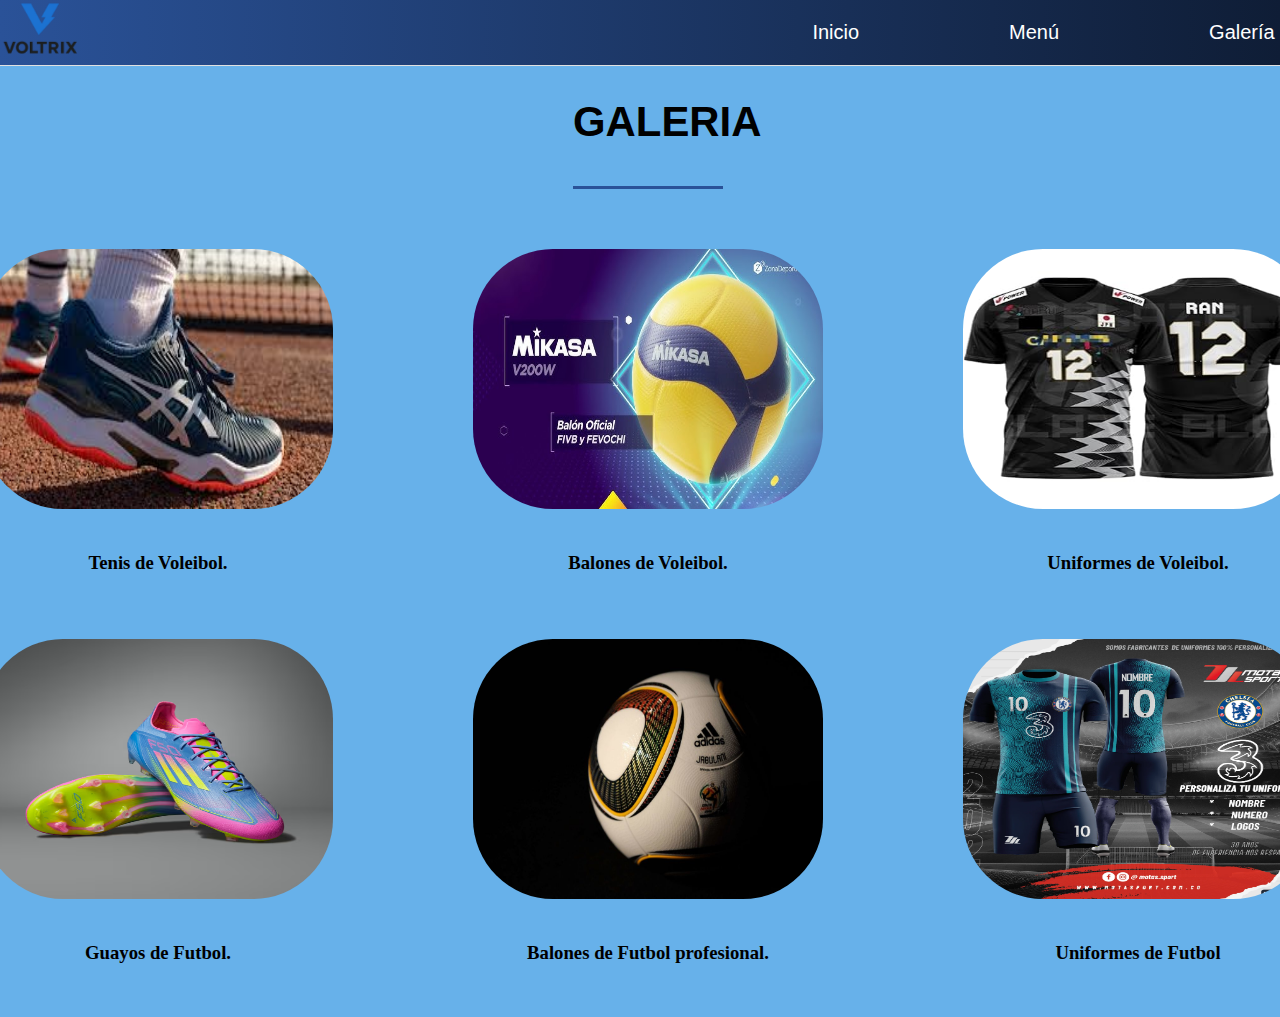
<file: galeria.html>
<!DOCTYPE html>
<html lang="en">
<head>
    <meta charset="UTF-8">
    <meta name="viewport" content="width=device-width, initial-scale=1.0">
    <title>Tienda Deportiva</title>
    <link rel="stylesheet" href="/css/galeria.css">
</head>
<body>
    <div class="con-header">
        <header>
            <div class="logo">
                <img src="/img/ChatGPT Image 2 oct 2025, 02_44_09 p.m..png" alt="">
            </div>
            <nav class="nave">
                <ul>
                    <li><a href="/index.html">Inicio</a></li>
                    <li><a href="/Menu.html">Menú</a></li>
                    <li><a href="/galeria.html">Galería</a></li>
                    <li><a href="#">Contactanos</a></li>
                </ul>
            </nav>
        </header>
     </div>
    <section class="galeria">
        <h2>GALERIA</h2>
        <div class="contenedor-imagenes">
            <div class="galeria-item">
                <img src="/img/p1.jpeg" alt="">
                <h3>Tenis de Voleibol.</h3>
            </div>
            <div class="galeria-item">
                <img src="/img/p2.jpg" alt="">
                <h3>Balones de Voleibol.</h3>
            </div>
            <div class="galeria-item">
                <img src="/img/p5.jpg" alt="">
                <h3>Uniformes de Voleibol.</h3>
            </div>
            <div class="galeria-item">
                <img src="/img/p4.avif" alt="">
                <h3>Guayos de Futbol.</h3>
            </div>
            <div class="galeria-item">
                <img src="/img/p3.jpg" alt="">
                <h3>Balones de Futbol profesional.</h3>
            </div>
            <div class="galeria-item">
                <img src="/img/p6.webp" alt="">
                <h3>Uniformes de Futbol</h3>
            </div>
        </div>
    </section>
</body>
</html>
</file>
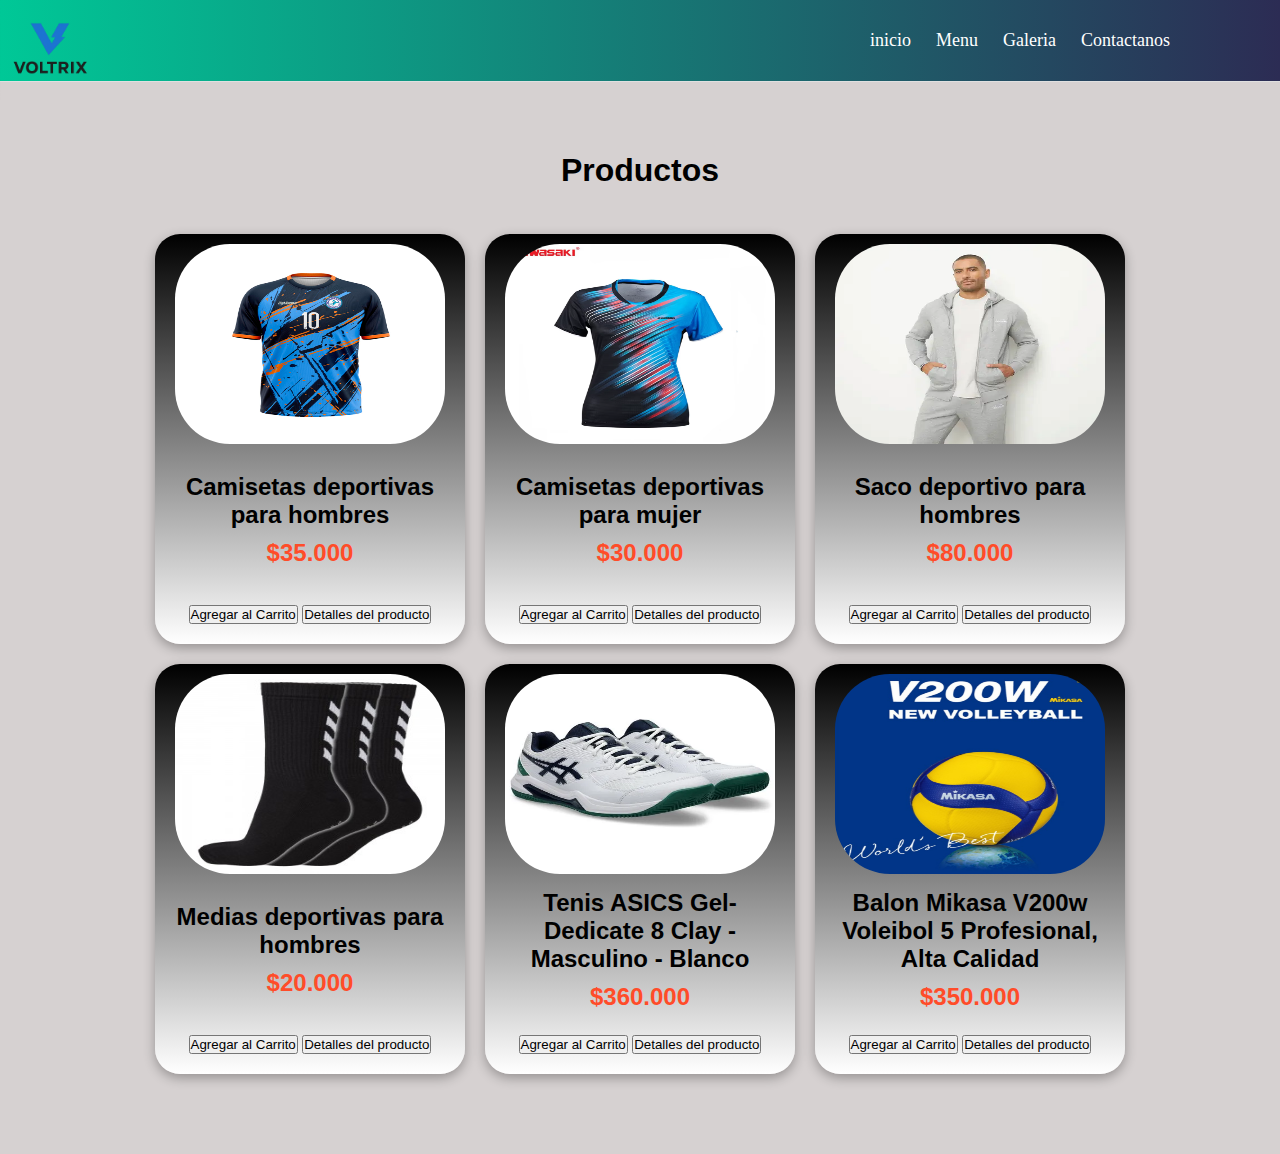
<file: Menu.html>
<!DOCTYPE html>
<html lang="en">
<head>
    <meta charset="UTF-8">
    <meta name="viewport" content="width=device-width, initial-scale=1.0">
    <title>Document</title>
    <link rel="stylesheet" href="./css/menu.css">
</head>
<body>
    <div class="con-header">
        <header>
            <div class="logo">
                <img src="./img/ChatGPT Image 2 oct 2025, 02_44_09 p.m..png" alt="">
            </div>
            <nav class="nav">
                <ul>
                    <li><a href="./index.html">inicio</a></li>
                    <li><a href="./menu.html">Menu</a></li>
                    <li><a href="./galeria.html">Galeria</a></li>
                    <li><a href="#">Contactanos</a></li>
                </ul>
            </nav>
        </header>
    </div>
        <section>
            <h1>Productos</h1>
            <div class="productos">
                <!--producto 1-->
                <div class="carta">
                    <img src="./img/camiseta  h.jpg" alt="">
                    <div class="texto">
                        <h2>Camisetas deportivas para hombres</h2>
                        <p class="precio">$35.000</p>
                    </div>
                    <div class="botones">
                        <button class="comprar">Agregar al Carrito</button>
                        <button class="detalle">Detalles del producto</button>
                    </div>
                </div>
                <!--producto 2-->
                <div class="carta">
                    <img src="./img/camisetas m.avif" alt="">
                    <div class="texto">
                        <h2>Camisetas deportivas para mujer</h2>
                        <p class="precio">$30.000</p>
                    </div>
                    <div class="botones">
                        <button class="comprar">Agregar al Carrito</button>
                        <button class="detalle">Detalles del producto</button>
                    </div>
                </div>
                <!--producto 3-->
                <div class="carta">
                    <img src="./img/saco deportivo h.webp" alt="">
                    <div class="texto">
                        <h2>Saco deportivo para hombres</h2>
                        <p class="precio">$80.000</p>
                    </div>
                    <div class="botones">
                        <button class="comprar">Agregar al Carrito</button>
                        <button class="detalle">Detalles del producto</button>
                    </div>
                </div>
                <!--producto 4-->
                <div class="carta">
                    <img src="./img/medias deportivas.jpg" alt="">
                    <div class="texto">
                        <h2>Medias deportivas para hombres</h2>
                        <p class="precio">$20.000</p>
                    </div>
                    <div class="botones">
                        <button class="comprar">Agregar al Carrito</button>
                        <button class="detalle">Detalles del producto</button>
                    </div>
                </div>
                <!--producto 5-->
                <div class="carta">
                    <img src="./img/tennis.webp" alt="">
                    <div class="texto">
                        <h2>Tenis ASICS Gel-Dedicate 8 Clay - Masculino - Blanco</h2>
                        <p class="precio">$360.000</p>
                    </div>
                    <div class="botones">
                        <button class="comprar">Agregar al Carrito</button>
                        <button class="detalle">Detalles del producto</button>
                    </div>
                </div>
                <!--producto 6-->
                <div class="carta">
                    <img src="./img/balon.png" alt="">
                    <div class="texto">
                        <h2>Balon Mikasa V200w Voleibol 5 Profesional, Alta Calidad</h2>
                        <p class="precio">$350.000</p>
                    </div>
                    <div class="botones">
                        <button class="comprar">Agregar al Carrito</button>
                        <button class="detalle">Detalles del producto</button>
                    </div>
                </div>
                
            </div>
        </section>
</body>
</html>
</file>
<file: css/galeria.css>
@import url('https://fonts.googleapis.com/css2?family=Miniver&display=swap');

body {
    width: 100vw;
    background-color: #67b1ea;  
}
.con-header {
    background: linear-gradient(90deg, #2A5298, #000000);
    position: fixed;
    border-bottom: 1px solid #e0e0e0;
    width: 155%;
    height: 65px;
    top: 0;
    left: 0;
    z-index: 99;
}
.con-header header {
    max-width: 1400px;
    margin: auto;
    display: flex;
    justify-content: space-between;
    align-items: center;
    padding: 0px 20px;
}
.logo img{
    width: 100px;
    height: 100px;
    position: fixed;
    left: -20px;
    margin-top: -30px;
    top: 0;
    padding: 10px 10px 10px 10px;
}
.con-header header .nave ul {
    display: flex;
    list-style: none;
    right: 0;
    padding: 5px;

}
.con-header header ul li a{
    list-style: none;
    margin: 0;
    padding: 0;
    display: flex;
    margin-right: 150px;
    color: white;
    font-family: 'Franklin Gothic Medium', 'Arial Narrow', Arial, sans-serif;
    text-decoration: none;
    font-size: 20px;
}
.con-header header ul li a:hover {
    background-color: aliceblue;
    color: black;
    transform: scale(1.2);
    border-radius: 500px;
    padding: 4px 4px;
}

.galeria h2 {
    font-family: 'Franklin Gothic Medium', 'Arial Narrow', Arial, sans-serif;
    font-size: 4cap;
    padding: 90px 0;
    color: black;
    margin: 30px 0;
    border-bottom: 3px solid #2A5298;
    padding-bottom: 40px;
    margin: 0 auto;
    width: 150px;
}
.galeria .contenedor-imagenes .galeria-item{
    width: 390px;
    height: 390px;
    align-items: center;
    text-align: center;
    margin: 0px 50px;
    

}
.galeria{
display: flex;
flex-direction: column;
align-items: center;
justify-content: center;

}
.galeria .contenedor-imagenes .galeria-item img {
    width: 350px;
    border-radius: 100px;
    height: 260px;
    padding: 20px;
    transition: transform 0.3s ease;
    cursor: pointer;
    
}
.galeria .contenedor-imagenes {
    display: grid;
    grid-template-columns: repeat(3,1fr);
    margin-top: 40px;
}
.galeria .contenedor-imagenes img:hover {
    transform: scale(1.05);
}
</file>
<file: css/menu.css>
body {
    margin: 0;
    font-family: Arial, sans-serif;
}
* {
    box-sizing: border-box;
    margin: 0;
    padding: 0;
}
.con-header{
    background: linear-gradient(to right,  #00C897, #2C2C54);
    border-bottom: 1px solid #e0e0e0;
    padding: 15px 20px;
    position: relative;
    z-index: 99;
}
.con-header header {
    max-width: 1100px;
    margin: auto;
    display: flex;
    justify-content: space-between;
    align-items: center;
    padding: 15px 20px;
}
.con-header header ul {
    display: flex;
    list-style: none;
    gap: 25px;
}
.con-header header ul li a {
    font-family: Georgia, 'Times New Roman', Times, serif;
    color: white;
    text-decoration: none;
    font-size: 18px;
    transition: color 0.3s;
}
.con-header header ul li a:hover {
    color: #000000;
}
.logo img {
    height: 100px;
    width: 100px;
    position: absolute;
    top: 0;
    left: 0;
}
section {
    background-color: #d6d1d1;
    min-height: 100vh;
    padding: 60px 0;
}
h1 {
    text-align: center;
    color: #000000;
    margin: 10px 0 25px;
    font-size: 32px;
    font-weight: bold;
}
.productos {
    display: flex;
    flex-wrap: wrap;
    justify-content: center;
    gap: 20px;
    padding: 20PX 40PX;
}
.carta {
    background: linear-gradient(black, white);
    border-radius: 25px;
    box-shadow: 0 4px 12px rgba(0,0,0,0.3);
    max-width: 310px;
    height: 410px;
    display: flex;
    flex-direction: column;
    justify-content: space-between;
    text-align: center;
    padding: 10px 20px 20px;
}
.carta img {
    width: 100%;
    border-radius: 55px;
    max-height: 200px;
}
.carta:hover {
    transform: scale(1.15);
    transition: transform 0.3s;
}
.precio {
    color: #FF4C29;
    font-size: 24px;
    font-weight: bold;
    margin: 10px 0;
}
</file>
